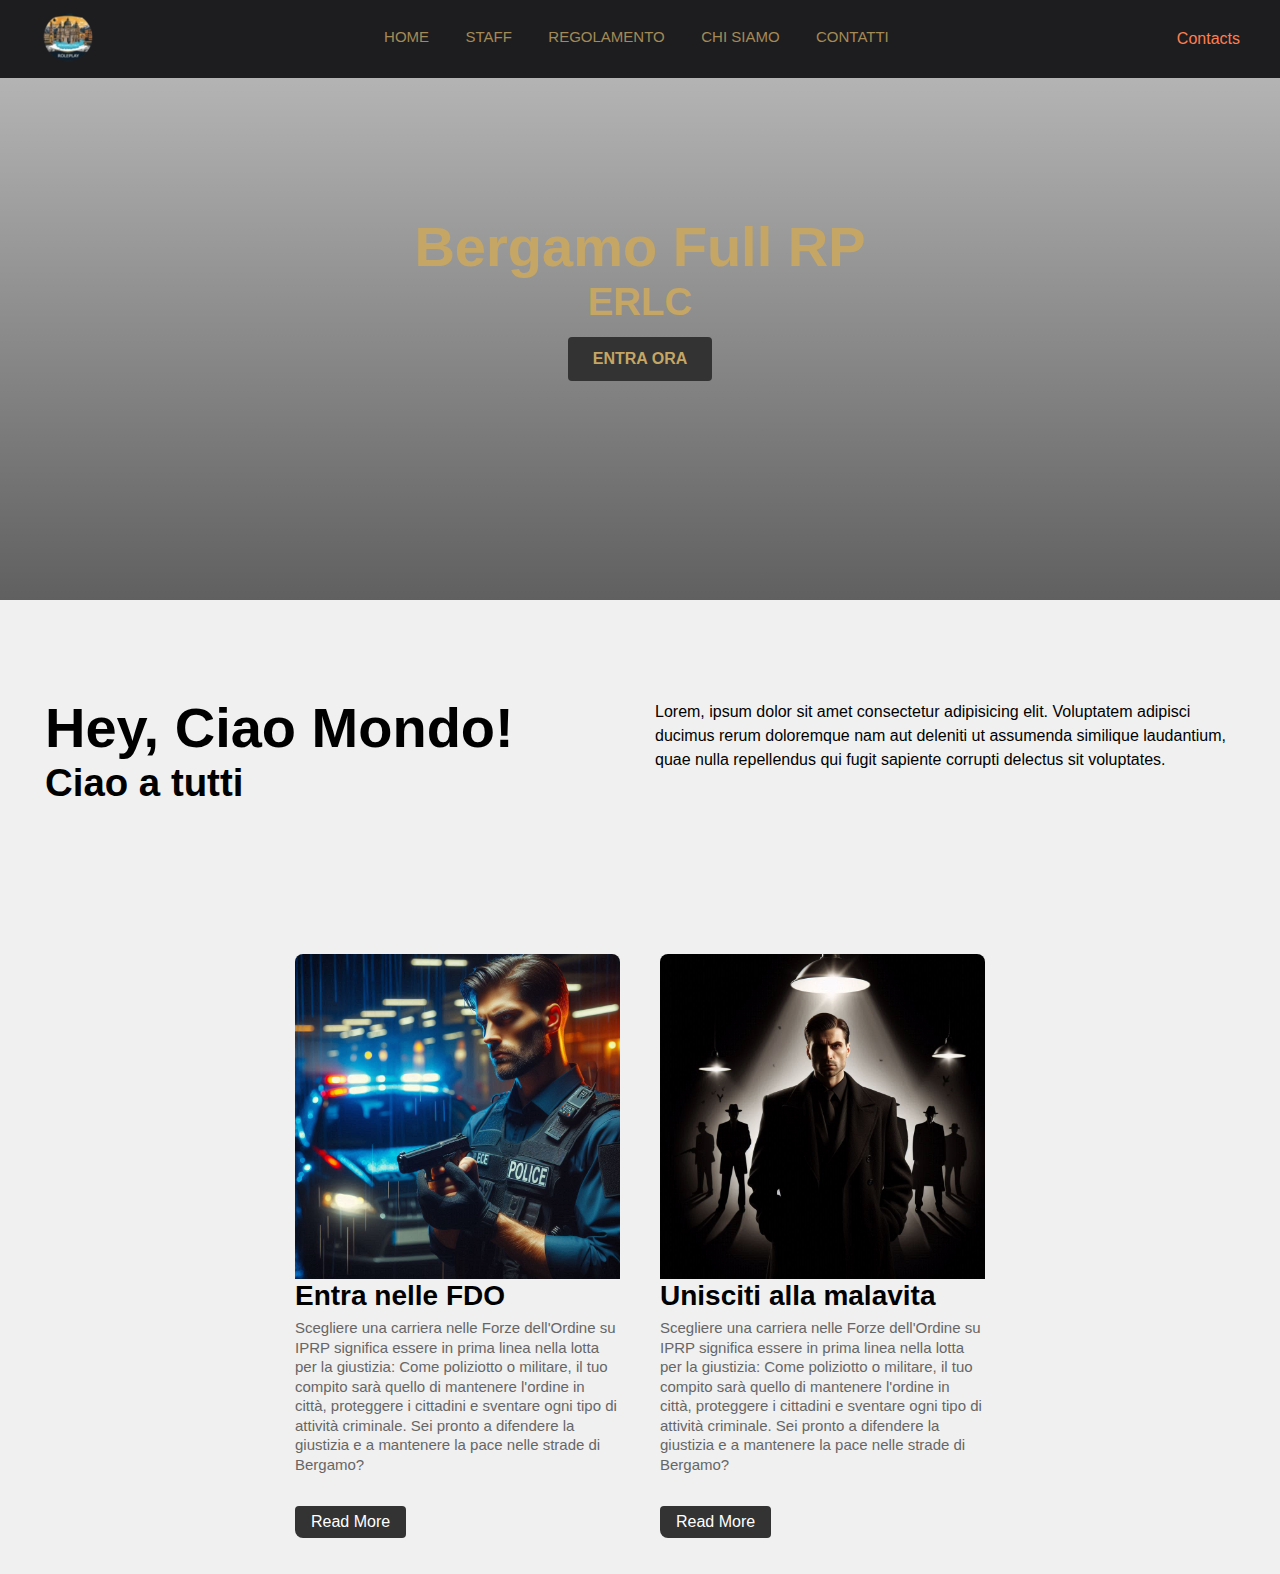
<file: index.html>
<!DOCTYPE html>
<html lang="en">
<head>
  <meta charset="UTF-8">
  <meta name="viewport" content="width=device-width, initial-scale=1.0">
  <meta http-equiv="X-UA-Compatible" content="ie=edge">
  <title>Bergamo Full RP</title>
  <link rel="website icon" type="png" href="image.png">
  <link href="https://fonts.googleapis.com/css2?family=Inter:wght@400;700&display=swap" rel="stylesheet">
  <style>
  /* Reset */ 
  body, html{ font-family: 'Intro', Arial, Helvetica, sans-serif; line-height: 1; font-size: 16px; box-sizing: border-box;margin: 0;padding: 0;}*,*:before,*:after{ box-sizing: border-box; }h1,h2,h3,h4,h5,h6, p, ol, ul{margin: 0 0 1rem 0;padding: 0;}ol,ul{padding-left: 20px;line-height: 1.5;}img{height: auto;}h1{font-size: 4rem;} h2{font-size: 3rem;} h3{font-size: 2rem;} h4{font-size: 1rem;} h5{font-size: 0.8rem;} h6{font-size: 0.6rem;}a{text-decoration:none}
  </style>

<link rel="stylesheet" href="style.css">

</head>
<body>

    <header class="header">
      <div class="header__content">
        <a class="header__logo" href="#">
          <strong><img src="image.png" alt=""></strong>
        </a>
        <ul class="header__menu">
          <li><a href="index.html">HOME</a></li>
          <li><a href="staff.html">STAFF</a></li>
          <li><a href="regolamento.html">REGOLAMENTO</a></li>
          <li><a href="chisiamo.html">CHI SIAMO</a></li>
          <li><a href="contatti.html">CONTATTI</a></li>
        </ul>
        <div class="header__quick">
          <a href="#">Contacts</a>
          <div class="icon-hamburger">
            <span></span>
            <span></span>
          </div>
        </div>
      </div>
    </header>
    <script>
      let item = document.querySelector('.icon-hamburger');
      item.addEventListener("click", function() {
            document.body.classList.toggle('menu-open');
      });
    </script>


<div class="cover" style="background-image:linear-gradient(to bottom, rgba(0,0,0,0.2), rgba(0,0,0,0.6)), url('https://t4.ftcdn.net/jpg/02/21/12/69/360_F_221126996_zqwkhpjW9bwq0AtYgMta7fDPiRmznXld.jpg');">
  <div class="cover__content">
    <h1> Bergamo Full RP</h1>
    <h2> ERLC</h2>
  <a href="https://discord.gg/envQNvqGe3" class="button">ENTRA ORA</a>
  </div>
</div>



<div class="spacer"></div>



<div class="grid">
  <div class="col-50">
    <h1>Hey, Ciao Mondo! </h1>
    <h2>Ciao a tutti</h2>
  </div>
 <div class="col-50">
 <p>Lorem, ipsum dolor sit amet consectetur adipisicing elit. Voluptatem adipisci ducimus rerum doloremque nam aut deleniti ut assumenda similique laudantium, quae nulla repellendus qui fugit sapiente corrupti delectus sit voluptates.</p>
 </div>
</div>


   <script> /* js code */ </script>

</body>
</html>

<div class="card-container">
  <div class="card">
    <img src="Designer (5).jpeg" alt="">
    <div class="card-content">
      <h3>Entra nelle FDO</h3>
      <p>Scegliere una carriera nelle Forze dell'Ordine su IPRP significa essere in prima linea nella lotta per la giustizia: Come poliziotto o militare, il tuo compito sarà quello di mantenere l'ordine in città, proteggere i cittadini e sventare ogni tipo di attività criminale. Sei pronto a difendere la giustizia e a mantenere la pace nelle strade di Bergamo?</p>
      <a href="" class="btn">Read More</a>
    </div>  
  </div>
  <div class="card">
    <img src="Designer (7).jpeg" alt="">
    <div class="card-content">
      <h3>Unisciti alla malavita</h3>
      <p>Scegliere una carriera nelle Forze dell'Ordine su IPRP significa essere in prima linea nella lotta per la giustizia: Come poliziotto o militare, il tuo compito sarà quello di mantenere l'ordine in città, proteggere i cittadini e sventare ogni tipo di attività criminale. Sei pronto a difendere la giustizia e a mantenere la pace nelle strade di Bergamo?</p>
      <a href="" class="btn">Read More</a>
    </div>  
    
</div>






   </ul>
</div>
</file>
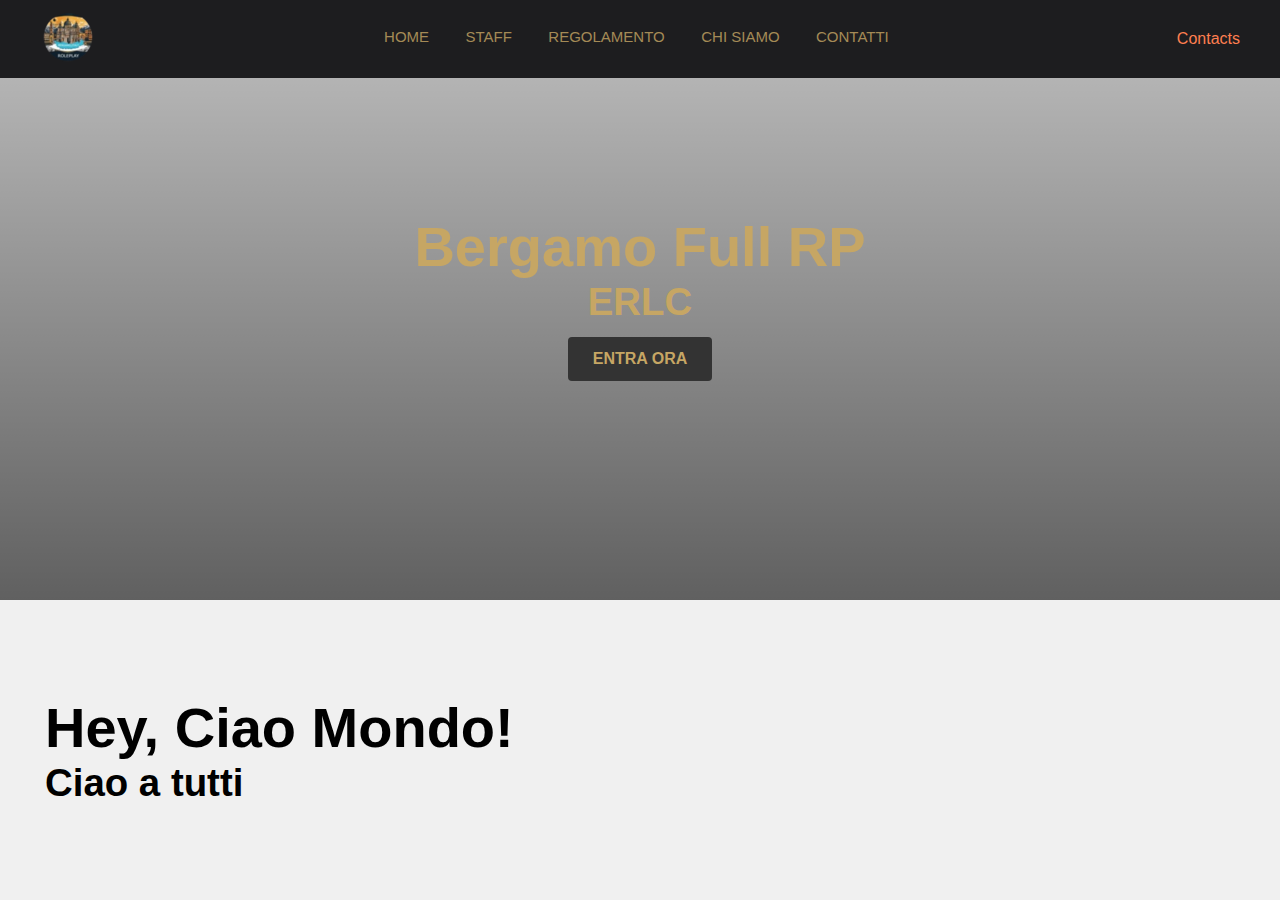
<file: chisiamo.html>
<!DOCTYPE html>
<html lang="en">
<head>
  <meta charset="UTF-8">
  <meta name="viewport" content="width=device-width, initial-scale=1.0">
  <meta http-equiv="X-UA-Compatible" content="ie=edge">
  <title>Bergamo Full RP</title>
  <link rel="website icon" type="png" href="image.png">
  <link href="https://fonts.googleapis.com/css2?family=Inter:wght@400;700&display=swap" rel="stylesheet">
  <style>
  /* Reset */ 
  body, html{ font-family: 'Intro', Arial, Helvetica, sans-serif; line-height: 1; font-size: 16px; box-sizing: border-box;margin: 0;padding: 0;}*,*:before,*:after{ box-sizing: border-box; }h1,h2,h3,h4,h5,h6, p, ol, ul{margin: 0 0 1rem 0;padding: 0;}ol,ul{padding-left: 20px;line-height: 1.5;}img{height: auto;}h1{font-size: 4rem;} h2{font-size: 3rem;} h3{font-size: 2rem;} h4{font-size: 1rem;} h5{font-size: 0.8rem;} h6{font-size: 0.6rem;}a{text-decoration:none}
  </style>

<link rel="stylesheet" href="style.css">

</head>
<body>

    <header class="header">
      <div class="header__content">
        <a class="header__logo" href="#">
          <strong><img src="image.png" alt=""></strong>
        </a>
        <ul class="header__menu">
          <li><a href="index.html">HOME</a></li>
          <li><a href="staff.html">STAFF</a></li>
          <li><a href="regolamento.html">REGOLAMENTO</a></li>
          <li><a href="chisiamo.html">CHI SIAMO</a></li>
          <li><a href="contatti.html">CONTATTI</a></li>
        </ul>
        <div class="header__quick">
          <a href="#">Contacts</a>
          <div class="icon-hamburger">
            <span></span>
            <span></span>
          </div>
        </div>
      </div>
    </header>
    <script>
      let item = document.querySelector('.icon-hamburger');
      item.addEventListener("click", function() {
            document.body.classList.toggle('menu-open');
      });
    </script>


<div class="cover" style="background-image:linear-gradient(to bottom, rgba(0,0,0,0.2), rgba(0,0,0,0.6)), url('https://t4.ftcdn.net/jpg/02/21/12/69/360_F_221126996_zqwkhpjW9bwq0AtYgMta7fDPiRmznXld.jpg');">
  <div class="cover__content">
    <h1> Bergamo Full RP</h1>
    <h2> ERLC</h2>
  <a href="https://discord.gg/envQNvqGe3" class="button">ENTRA ORA</a>
  </div>
</div>



<div class="spacer"></div>



<div class="grid">
  <div class="col-50">
    <h1>Hey, Ciao Mondo! </h1>
    <h2>Ciao a tutti</h2>
  </div>
 <div class="col-50">

 </div>
</div>


   <script> /* js code */ </script>

</body>
</html>








   </ul>
</div>
</file>
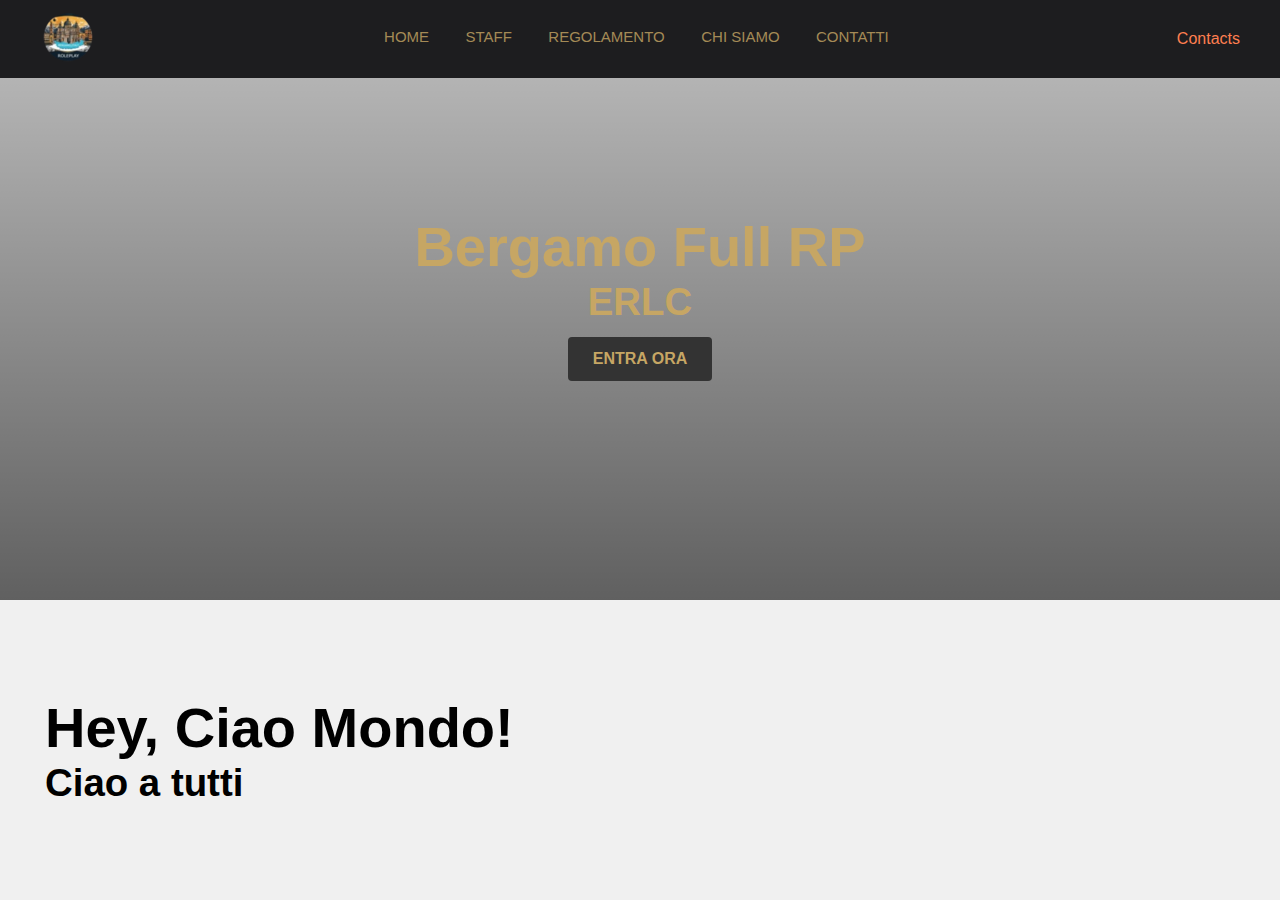
<file: contatti.html>
<!DOCTYPE html>
<html lang="en">
<head>
  <meta charset="UTF-8">
  <meta name="viewport" content="width=device-width, initial-scale=1.0">
  <meta http-equiv="X-UA-Compatible" content="ie=edge">
  <title>Bergamo Full RP</title>
  <link rel="website icon" type="png" href="image.png">
  <link href="https://fonts.googleapis.com/css2?family=Inter:wght@400;700&display=swap" rel="stylesheet">
  <style>
  /* Reset */ 
  body, html{ font-family: 'Intro', Arial, Helvetica, sans-serif; line-height: 1; font-size: 16px; box-sizing: border-box;margin: 0;padding: 0;}*,*:before,*:after{ box-sizing: border-box; }h1,h2,h3,h4,h5,h6, p, ol, ul{margin: 0 0 1rem 0;padding: 0;}ol,ul{padding-left: 20px;line-height: 1.5;}img{height: auto;}h1{font-size: 4rem;} h2{font-size: 3rem;} h3{font-size: 2rem;} h4{font-size: 1rem;} h5{font-size: 0.8rem;} h6{font-size: 0.6rem;}a{text-decoration:none}
  </style>

<link rel="stylesheet" href="style.css">

</head>
<body>

    <header class="header">
      <div class="header__content">
        <a class="header__logo" href="#">
          <strong><img src="image.png" alt=""></strong>
        </a>
        <ul class="header__menu">
          <li><a href="index.html">HOME</a></li>
          <li><a href="staff.html">STAFF</a></li>
          <li><a href="regolamento.html">REGOLAMENTO</a></li>
          <li><a href="chisiamo.html">CHI SIAMO</a></li>
          <li><a href="contatti.html">CONTATTI</a></li>
        </ul>
        <div class="header__quick">
          <a href="#">Contacts</a>
          <div class="icon-hamburger">
            <span></span>
            <span></span>
          </div>
        </div>
      </div>
    </header>
    <script>
      let item = document.querySelector('.icon-hamburger');
      item.addEventListener("click", function() {
            document.body.classList.toggle('menu-open');
      });
    </script>


<div class="cover" style="background-image:linear-gradient(to bottom, rgba(0,0,0,0.2), rgba(0,0,0,0.6)), url('https://t4.ftcdn.net/jpg/02/21/12/69/360_F_221126996_zqwkhpjW9bwq0AtYgMta7fDPiRmznXld.jpg');">
  <div class="cover__content">
    <h1> Bergamo Full RP</h1>
    <h2> ERLC</h2>
  <a href="https://discord.gg/envQNvqGe3" class="button">ENTRA ORA</a>
  </div>
</div>



<div class="spacer"></div>



<div class="grid">
  <div class="col-50">
    <h1>Hey, Ciao Mondo! </h1>
    <h2>Ciao a tutti</h2>
  </div>
 <div class="col-50">

 </div>
</div>


   <script> /* js code */ </script>

</body>
</html>







   </ul>
</div>
</file>
<file: style.css>
/* ! Reset */
body, html{ font-family: 'Inter', Arial, Helvetica, sans-serif; font-size: 16px; box-sizing: border-box;margin: 0;padding: 0;}*,*:before,*:after{ box-sizing: border-box; }h1,h2,h3,h4,h5,h6, p, ol, ul{margin: 0 0 1rem 0;padding: 0;}ol,ul{list-style-type: none;}img{height: auto;}h1{font-size: 4rem;} h2{font-size: 3rem;} h3{font-size: 2rem;} h4{font-size: 1rem;} h5{font-size: 0.8rem;} h6{font-size: 0.6rem;}a{text-decoration:none}

.spacer{height: 100px;}

/* Menu */
:root { --menu-bg: #1d1d1f; --menu-color: #C6A664; }

.header{ background-color: var(--menu-bg); position: fixed; top:0;  left:0; z-index: 9999; width: 100%; padding: 10px 15px; }
.header__content{max-width: 1200px;width: 100%;margin: 0 auto; display: flex;justify-content: space-between;}

.header__logo,
.header__quick{display: flex; align-items: center;color:var(--menu-color)}

.header__menu{padding: 0;margin: 0;}
.header__menu li{display: inline-block;}
.header__menu li a{color:var(--menu-color); opacity: 0.8;display: block;padding: 16px;font-size: 15px;}

@media (max-width: 768px) {
  .header__menu{   
    position: absolute; top:60px; left:0; background-color: var(--menu-bg); width: 100%; height: 100vh;
    height: 0vh; overflow: hidden;transition: all 1s cubic-bezier(.215, .61, .355, 1);
  }

  .header__menu li{width: 100%;border-bottom: 1px solid #444}
  .menu-open .header__menu{height: 100vh;padding: 3%;}

  .icon-hamburger{height: 50px;width: 40px;margin-left: 20px;padding-top: 5px;}
  .icon-hamburger span{height: 2px; width: 30px;background: var(--menu-color);position: relative;display: block;margin-top: 11px;transition: all 0.2s cubic-bezier(.215, .61, .355, 1);}

  .menu-open .icon-hamburger span:nth-child(1){transform: rotate(45deg) translateY(9px);}
  .menu-open .icon-hamburger span:nth-child(2){transform: rotate(-45deg) translateY(-9px);}

  .header__quick{display: flex; justify-content: flex-end; width: 50%;}

}

/* ! Title System */
h1, .text-1 {font-size: 3.5rem;margin-bottom:0.5rem}
h2, .text-2 {font-size: 2.4rem;margin-bottom:1rem}
h3, .text-3  {font-size: 1.8rem;margin-bottom:1rem}
h4, p, .text-4 {font-size: 1rem;margin-bottom:1rem; line-height: 1.5;}
a{color:  coral}


/* ! Button System */
.button { 
  font-size: 1rem; text-transform: uppercase; background: #333; color:#C6A664;
  text-decoration: none;padding: 14px 25px; display: inline-block;
  border-radius: 4px; font-weight: 700;
}
.button:hover{ background: #444; }





/* ! Cover */
.cover{ 
  text-align: center; padding:10px; margin:0px; min-height:600px; width:100%; 
  display:flex; flex-direction:column; justify-content:center; 
  background-position: center center; background-size:cover;
}
.cover * {color:#C6A664}



/* Card Sistem */
*{
  margin: 0px;
  padding: 0px;
  box-sizing: border-box;
  font-family: Impact, Haettenschweiler, 'Arial Narrow Bold', sans-serif;
}

body{
  background-color: #f0f0f0 ;
}
.card-container{
  display: flex;
  justify-content: center;
  flex-wrap: wrap;
  margin-top: 100px;
}
.card{
  width: 325px;
  background-color: #f0f0f0;
  border-radius: 8px;
  overflow: hidden;
  box-shadow: 0px 2px 4px rgba(0, 0, 0, 0. 2);
  margin: 20px;
}
  
.card img{
  width: 100%;
  height: auto;

}

.card-container {
  padding: 16px;
}

.card-container h3 {
  font-size: 28px;
  margin-bottom: 8px;
}

.card-container p{
  color: #666;
  font-size: 15px;
  line-height: 1.3;
}

.card-container .btn{
  display: inline-block;
  padding: 8px 16px;
  background-color: #333;
  text-decoration: none;
  border-radius: 4px;
  margin-top: 16px;
  color: #fff;
}








/* ! Grid System */
.grid { margin: 0 auto; padding: 0 15px; max-width: 1250px; display: flex; flex-flow: row; flex-wrap: wrap;}
.grid--center{justify-content: center;}
.col{ flex: 1;}

[class*='col-'] { position: relative;padding: 0 15px;}
.grid .grid [class*='col-'] {padding: 0px;}

.col-20{ width: 20%; }
.col-25{ width: 25%; }
.col-30{ width: 30%; }
.col-33{ width: 33.33%; }
.col-50{ width: 50%; }
.col-70{ width: 70%; }
.col-80{ width: 80%; }
.col-100{ width: 100%; }

@media (max-width: 991px) {
    .tab-20 { width: 20%; }
    .tab-25 { width: 25%; }
    .tab-33 { width: 33.33%; }
    .tab-50 { width: 50%; }
    .tab-100 { width: 100%; }
}

@media (max-width: 768px) {
    [class*='col-'] { width: 100%;}
    .sma-20 { width: 20%; }
    .sma-25 { width: 25%; }
    .sma-33 { width: 33.33%; }
    .sma-50 { width: 50%; }
    .sma-100 { width: 100%; }
}




/* ! Helpers  */
.mt-0{margin-top: 0 }
.mt-1{margin-top: 10px}
.mt-2{margin-top: 20px}
.mt-3{margin-top: 40px}
.mt-4{margin-top: 100px }

.mb-0{margin-bottom: 0}
.mb-1{margin-bottom: 10px}
.mb-2{margin-bottom: 20px}
.mb-3{margin-bottom: 40px}
.mb-4{margin-bottom: 100px}

.p-0{padding: 0}
.p-1{padding: 10px}
.p-2{padding: 20px}
.p-3{padding: 40px}
.p-4{padding: 100px}

.pt-1{padding-top: 10px;}
.pt-3{padding-top: 20px;}
.pt-3{padding-top: 40px;}
.pt-4{padding-top: 15vh;}

.pb-1{padding-bottom: 10px;}
.pb-2{padding-bottom: 20px;}
.pb-3{padding-bottom: 40px;}
.pb-4{padding-bottom: 15vh;}

.text-center { text-align: center; }
.text-right { text-align: right; }
.text-left { text-align: left; }
.img-res { width: 100%; height: auto; margin-bottom: 20px;vertical-align: middle;}
</file>
